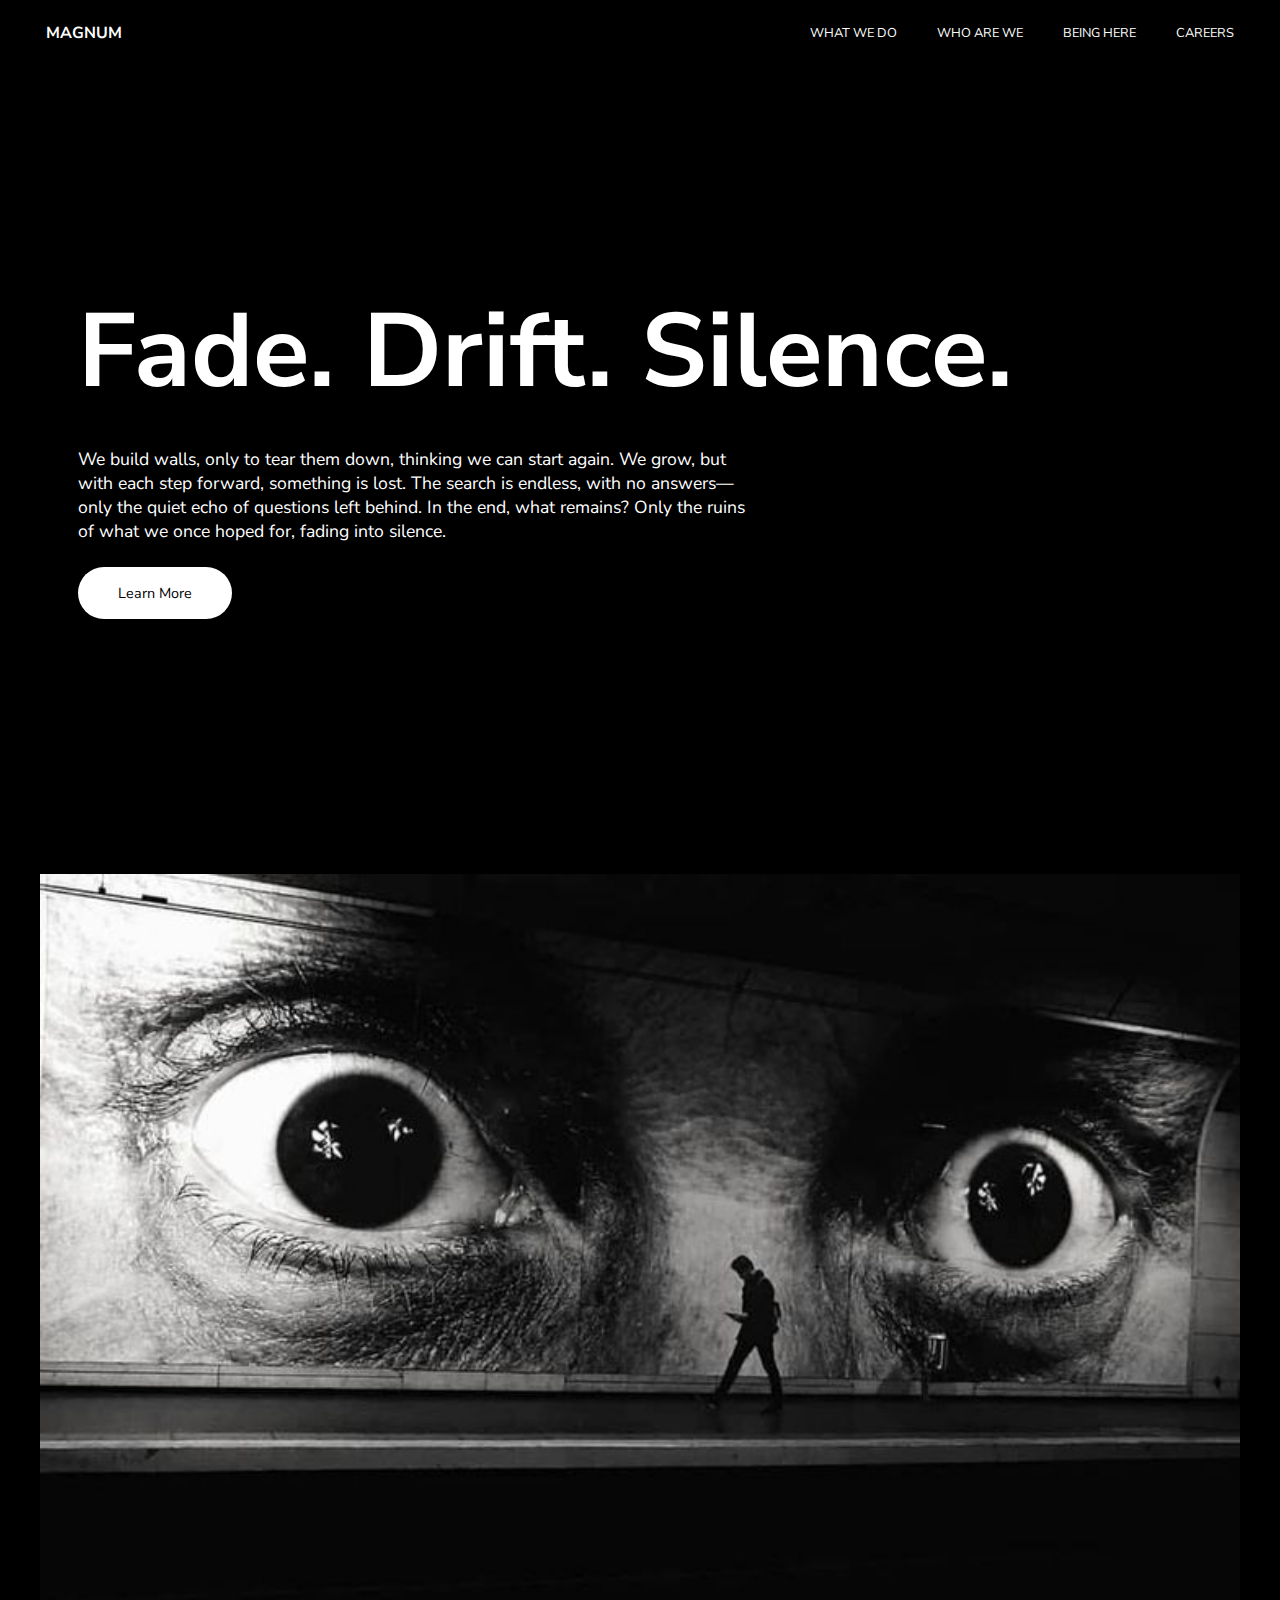
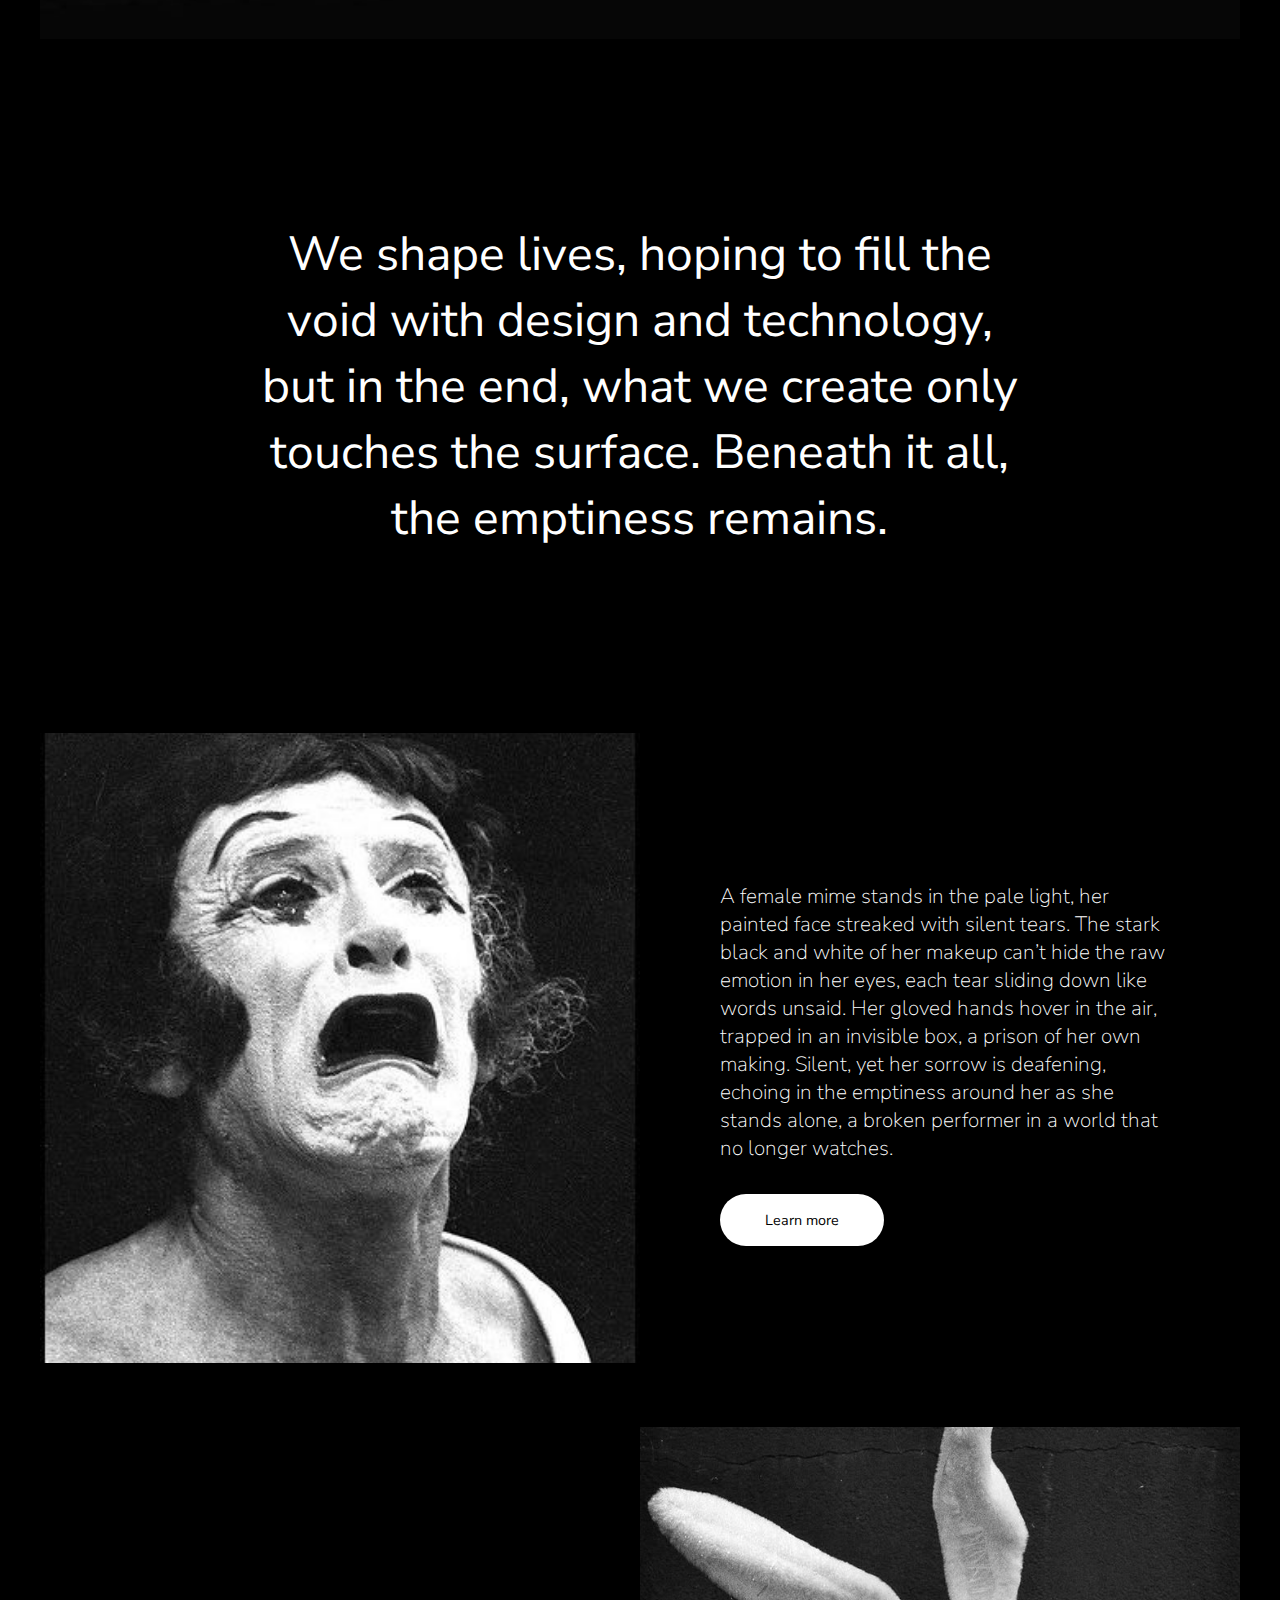
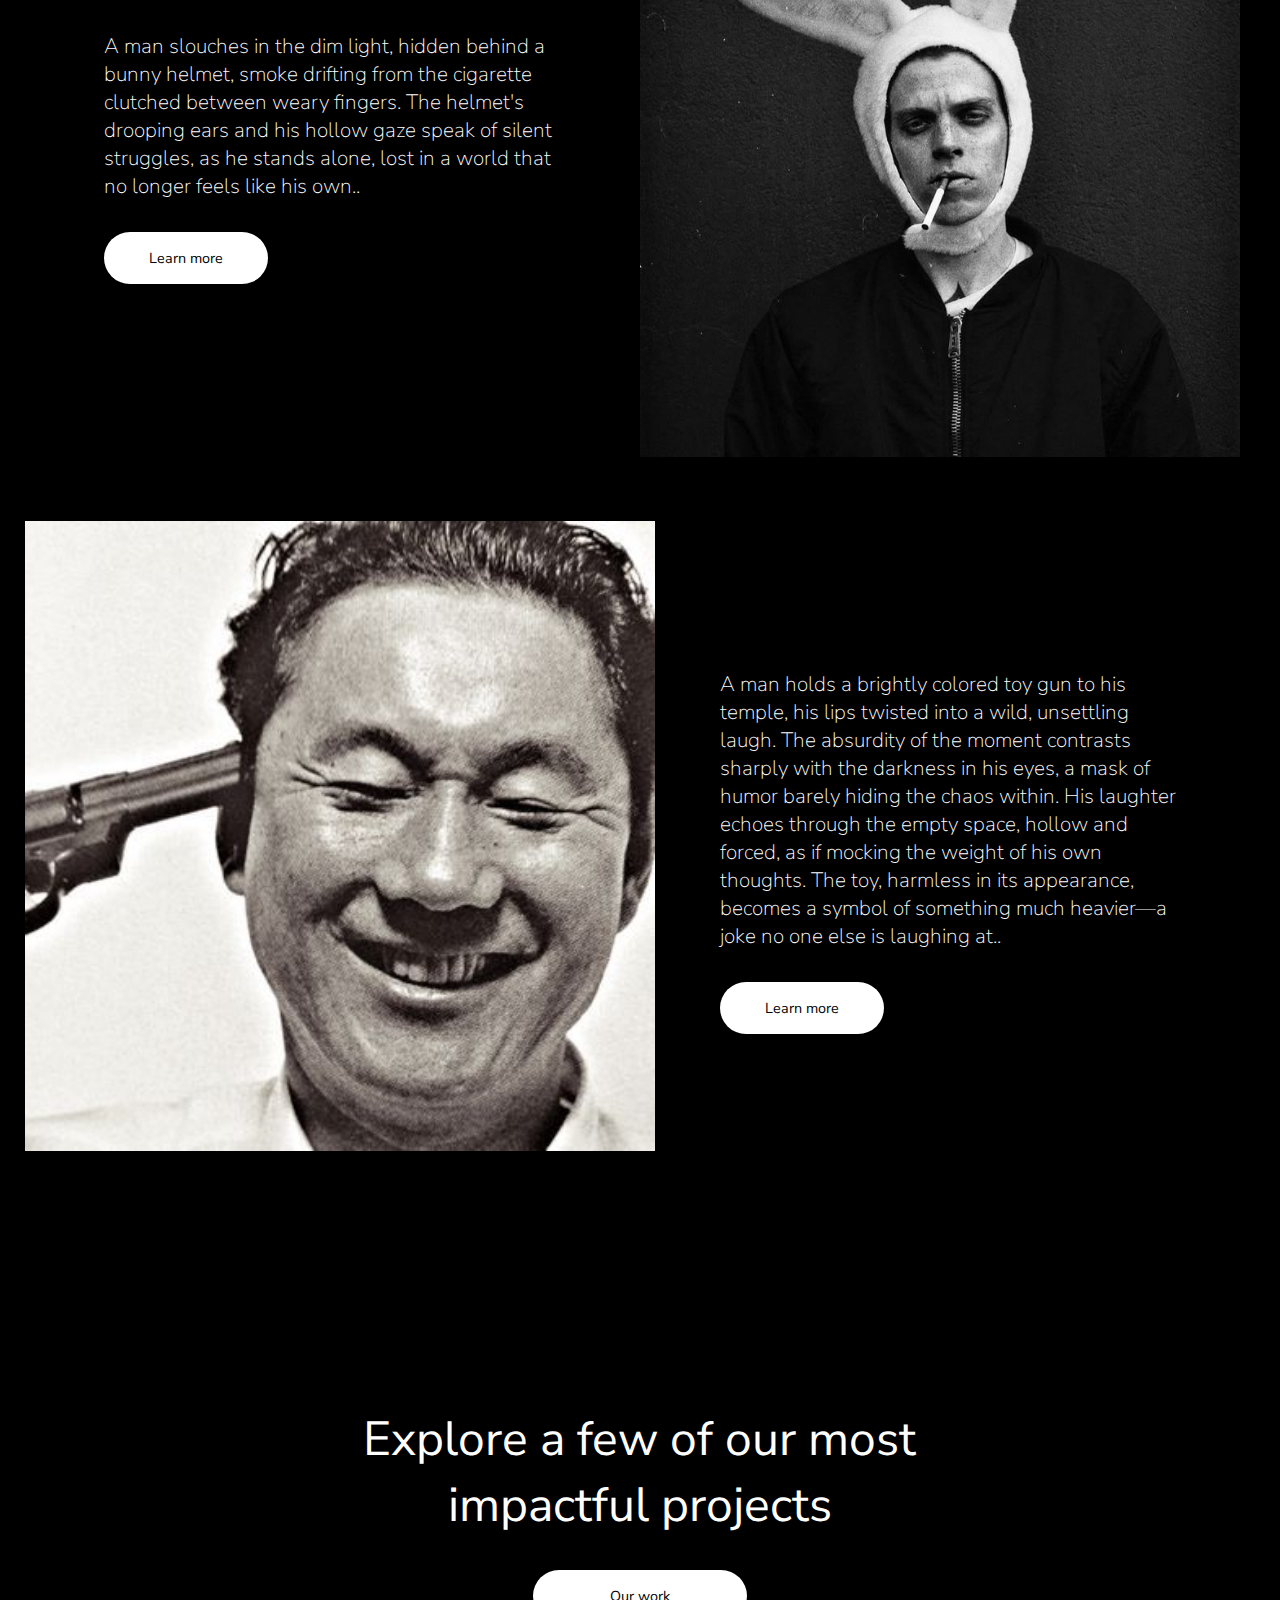
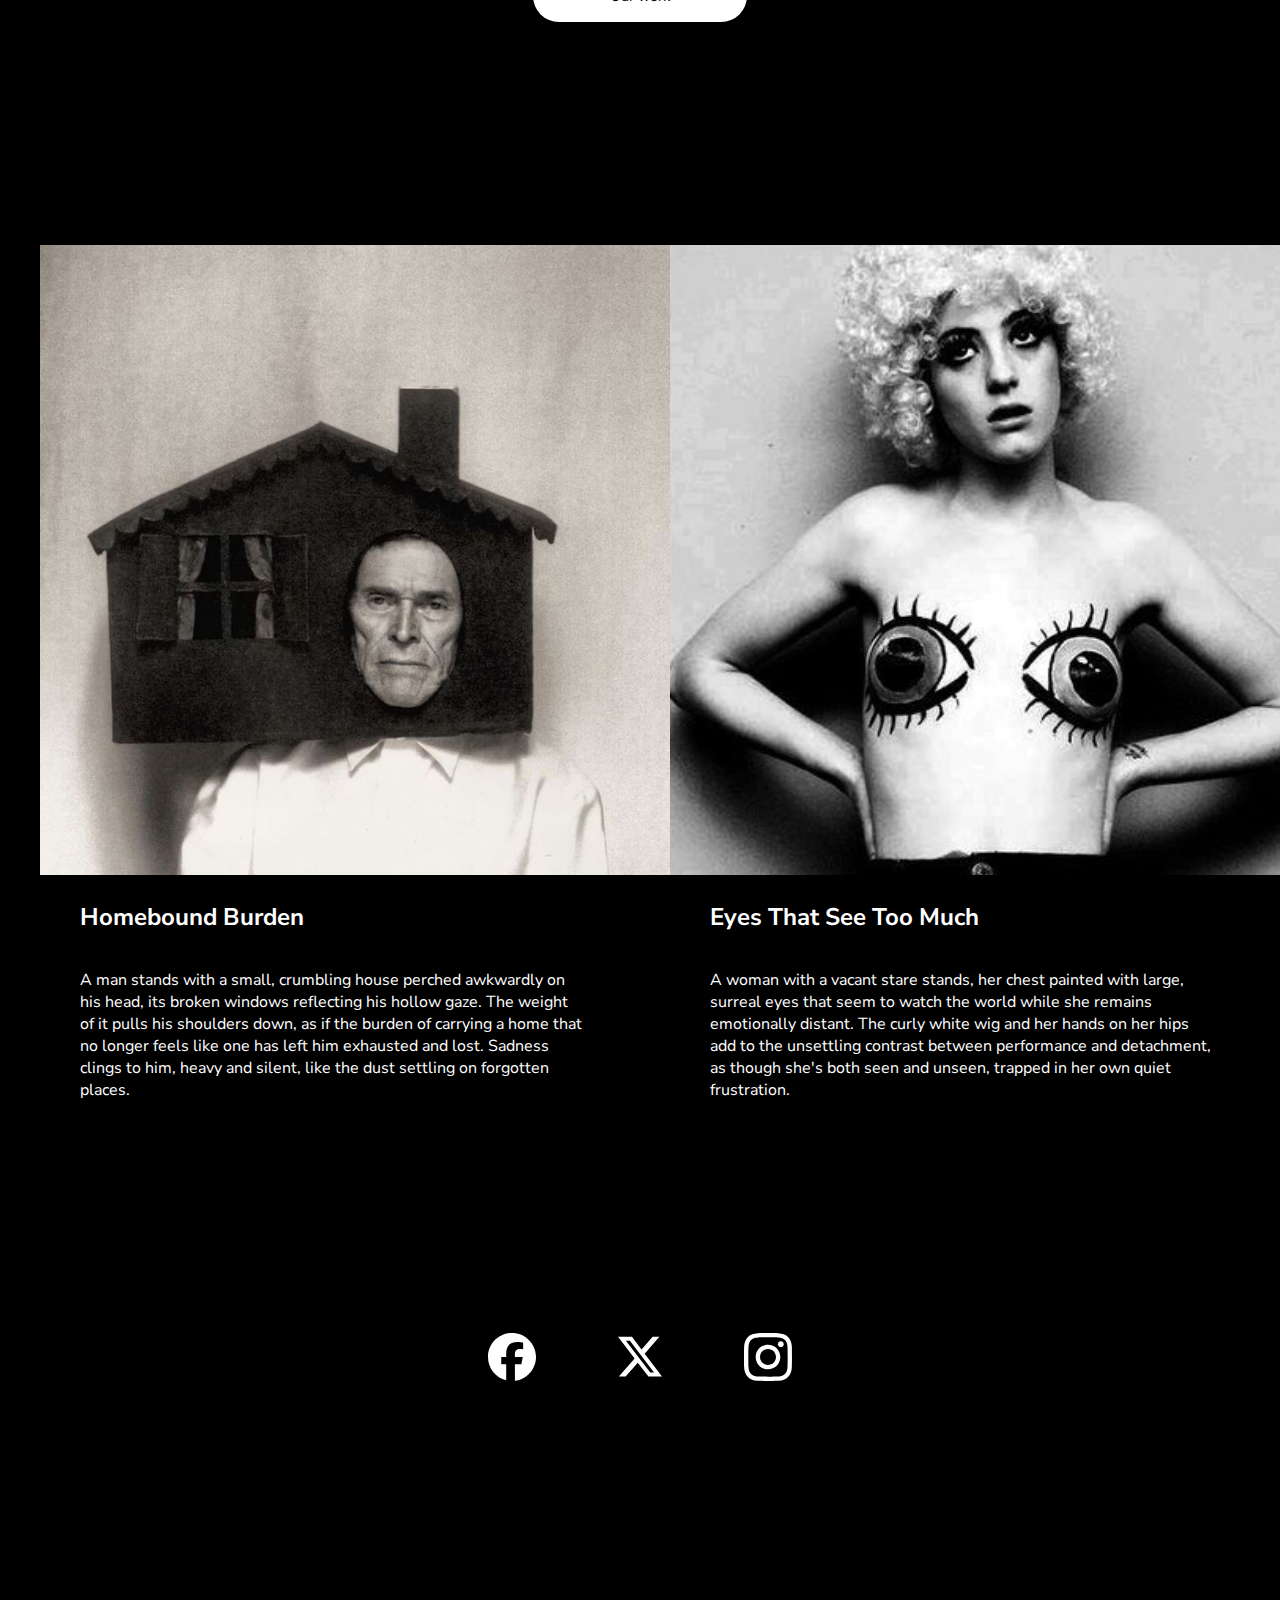
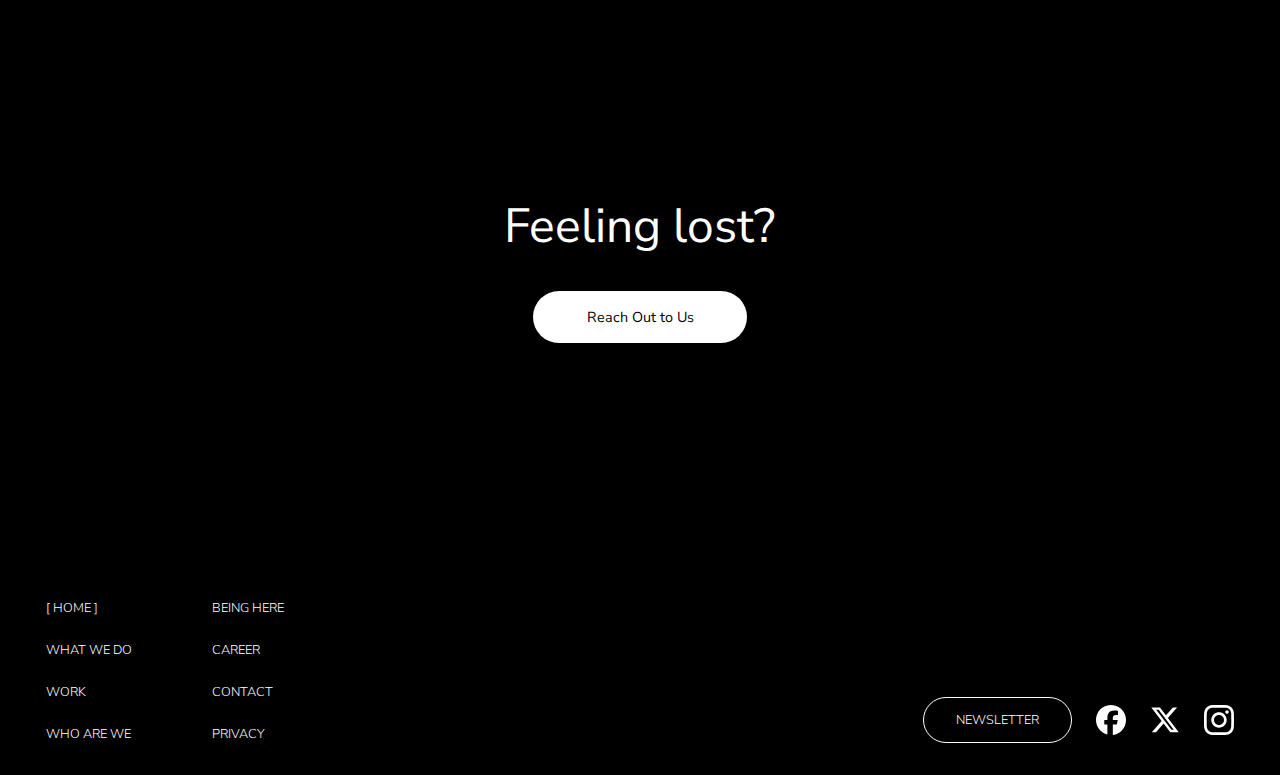
<file: index.html>
<!DOCTYPE html>
<html lang="en">
<head>
    <meta charset="UTF-8">
    <meta name="viewport" content="width=device-width, initial-scale=1.0">
    <title>- x</title>
    <link rel="stylesheet" href="css/styles.css">
</head>
<body>
    <!-- navigation bar -->
    <div class="top-nav">
        <h1>MAGNUM</h1>
        <div class="buttons">
            <ul>
                <li><a href="#whatdowedo">WHAT WE DO</a></li>
                <li><a href="#whoarewe">WHO ARE WE</a></li>
                <li><a href="#projects">BEING HERE</a></li>
                <li><a href="#contactus">CAREERS</a></li>
            </ul>
        </div>
    </div>

    <div class="hero">
        <span>Fade. Drift. Silence.</span>
        <p>We build walls, only to tear them down, thinking we can start again. We grow, but with each step forward, something is lost. The search is endless, with no answers—only the quiet echo of questions left behind. In the end, what remains? Only the ruins of what we once hoped for, fading into silence.</p>

        <a href="">Learn More</a>
    </div>

    <div class="container">
        <img src="images/eyes.jpg" alt="">
    </div>

    <div class="title-container" id="whoarewe">
        <h1 class="title">We shape lives, hoping to fill the void with design and technology, but in the end, what we create only touches the surface. Beneath it all, the emptiness remains.</h1>
    </div>

    <div class="contents" id="whatdowedo">
        <div class="img-container">
            <img src="images/Marcel Marceau.jpg" alt="">
        </div>

        <div class="side-content">
            <p>A female mime stands in the pale light, her painted face streaked with silent tears. The stark black and white of her makeup can’t hide the raw emotion in her eyes, each tear sliding down like words unsaid. Her gloved hands hover in the air, trapped in an invisible box, a prison of her own making. Silent, yet her sorrow is deafening, echoing in the emptiness around her as she stands alone, a broken performer in a world that no longer watches.</p>

            <a href="test.html">Learn more</a>
        </div>
    </div>

    
    <div class="contents">
        <div class="side-content">
            <p>A man slouches in the dim light, hidden behind a bunny helmet, smoke drifting from the cigarette clutched between weary fingers. The helmet's drooping ears and his hollow gaze speak of silent struggles, as he stands alone, lost in a world that no longer feels like his own..</p>

            <a href="test.html">Learn more</a>
        </div>

        <div class="img-container">
            <img src="images/download.jpg" alt="">
        </div>
    </div>

    <div class="contents">

        <div class="img-container">
            <img src="images/gun.jpg" alt="">
        </div>

        <div class="side-content">
            <p>A man holds a brightly colored toy gun to his temple, his lips twisted into a wild, unsettling laugh. The absurdity of the moment contrasts sharply with the darkness in his eyes, a mask of humor barely hiding the chaos within. His laughter echoes through the empty space, hollow and forced, as if mocking the weight of his own thoughts. The toy, harmless in its appearance, becomes a symbol of something much heavier—a joke no one else is laughing at..</p>

            <a href="test.html">Learn more</a>
        </div>

    </div>

    <div class="title-container">
        <h1 class="title">Explore a few of our most impactful projects</h1>

        <a href="test.html">Our work</a>
    </div>

    <div class="projects-container" id="projects">
        <div class="project">
            <div class="project-img">
                <img src="images/haus.jpg" alt="">
            </div>
            <h2>Homebound Burden</h2>
            <p>
                A man stands with a small, crumbling house perched awkwardly on his head, its broken windows reflecting his hollow gaze. The weight of it pulls his shoulders down, as if the burden of carrying a home that no longer feels like one has left him exhausted and lost. Sadness clings to him, heavy and silent, like the dust settling on forgotten places.
            </p>
        </div>

        <div class="project">
            <div class="project-img">
                <img src="images/Baubo.jpg" alt="">
            </div>
            <h2>Eyes That See Too Much</h2>
            <p>
                A woman with a vacant stare stands, her chest painted with large, surreal eyes that seem to watch the world while she remains emotionally distant. The curly white wig and her hands on her hips add to the unsettling contrast between performance and detachment, as though she's both seen and unseen, trapped in her own quiet frustration.</p>
        </div>
    </div>

    <div class="links-container">
        <div class="links">
            <img src="images/facebook.svg" alt="">
            <img src="images/twitter.svg" alt="">
            <img src="images/instagram.svg" alt="">
        </div>

        
    </div>


    <div class="title-container" id="contactus">
        <h1 class="title">Feeling lost?</h1>

        <a href="test.html">Reach Out to Us</a>
    </div>


    <div class="footer">
        <div class="footer-1">
            <a href="">[ HOME ]</a>
            <a href="">WHAT WE DO</a>
            <a href="">WORK</a>
            <a href="">WHO ARE WE</a>
        </div>

        <div class="footer-1">
            <a href="">BEING HERE</a>
            <a href="">CAREER</a>
            <a href="">CONTACT</a>
            <a href="">PRIVACY</a>
        </div>

        <div class="footer-2">
            <a href=""> NEWSLETTER</a>
            <img src="images/facebook.svg" alt="">
            <img src="images/twitter.svg" alt="">
            <img src="images/instagram.svg" alt="">
        </div>
    </div>




</body>
</html>
</file>
<file: css/styles.css>
@import url('https://fonts.googleapis.com/css2?family=Nunito+Sans:ital,opsz,wght@0,6..12,200..1000;1,6..12,200..1000&display=swap');
body {
    background-color: #000;
    color: #fff;
    font-family: "Nunito Sans";
}

html {
    scroll-behavior: smooth;
}


/* navigation bar */
.top-nav {
    display: flex;
    justify-content: space-between;
    align-items: center;
    margin: 0rem 3vw;
}

.top-nav h1 {
    font-size: 1rem;
    font-weight: 700;
}

.buttons ul {
    display: flex;
    align-items: center;
    justify-content: space-around;
    gap: 2.5rem;
}

.buttons a, .buttons li{
    color: #fff;
    text-decoration: none;
    list-style-type: none;
    font-size: 0.8rem;
}
/* end navigation bar */


/* body */
.hero {
    display: flex;
    flex-direction: column;
    justify-content: center;
    width: auto;
    height: 80vh;
    margin: 0rem 3vw;
    padding: 2rem 2rem;
}

.hero span {
    font-weight: 700;
    font-size: 6.5rem;
    margin-bottom: 1.5rem;
}

.hero p {
    width: 60%;
    font-size: 1.1rem;
    font-weight: 400;
    margin: 0px;
    margin-bottom: 1.5rem;
}

.hero a {
    text-decoration: none;
    color: #000;
    background-color: #fff;
    font-size: 0.9rem;
    padding: 1rem 2rem;
    width: 8%;
    text-align: center;
    border: none;
    border-radius: 2rem;
}
/* end hero */

/* second part */
.container {
    display: flex;
    justify-content: center;
    width: auto;
    height: auto;
    padding: 2rem 2rem;
}

.container img {
    width: 100%;
    height: 85vh;
    object-fit: fill;
}

/* containers */
.title-container {
    height: 70vh;
    display: flex;
    justify-content: center;
    flex-direction: column;
    align-items: center;
}


.title {
    width: 60%;
    text-align: center;
    font-size: 3rem;
    font-weight: 400;
}

.contents {
    display: flex;
    justify-content: space-between;
    padding: 2rem 2rem;
    gap: 1rem;
}

.img-container {
    display: flex;
    justify-content: center;
    width: 50%;
}

.img-container img {
    width: 90vw;
    height: 70vh;
    object-fit: cover;
}


.side-content {
    display: flex;
    flex-direction: column;
    justify-content: center;
    padding: 2rem 4rem;
    width: 50%;
}

.side-content p {
    font-size: 1.3rem;
    margin: 2rem 0rem;
    font-weight: 200;
}

.side-content a {
    text-decoration: none;
    color: #000;
    background-color: #fff;
    font-size: 0.9rem;
    padding: 1rem 2rem;
    width: 100px;
    text-align: center;
    border: none;
    border-radius: 2rem;
}

.title-container a {
    text-decoration: none;
    color: #000;
    background-color: #fff;
    font-size: 0.9rem;
    padding: 1rem 2rem;
    width: 150px;
    text-align: center;
    font-weight: 400;
    border: none;
    border-radius: 2rem;
}

.projects-container {
    display: flex;
    align-items: center;
    padding: 2rem 2rem;
    justify-content: space-between;
}

.project {
    display: flex;
    flex-direction: column;
    width: auto;
    height: 100vh;
    align-items: center;
}

.project-img img{
    width: 70vh;
    height: 70vh;
    object-fit: cover;
}

.project h2, .project p {
    margin-left: 2.5rem;
    margin-right: auto;
}


.project p {
    width: 80%;
}

/* footer */
.links-container {
    display: flex;
    justify-content: center;
    align-items: center;
    height: 40vh;
}

.links {
    display: flex;
    justify-content: space-evenly;
    gap: 5rem;
}

.footer {
    display: flex;
    align-items: flex-start;
    gap: 5rem;
    margin: 2rem 3vw;
}

.footer-1 {
    display: flex;
    flex-direction: column;
    gap: 1.5rem;
}

.footer-1 a {
    color: #fff;
    text-decoration: none;
    font-size: 0.8rem;
    font-weight: 300;
}

.footer > :nth-child(2) {
    margin-right: auto;
}

.footer > :nth-child(3) {
    margin-top: auto;
}

.footer-2 {
    display: flex;
    gap: 1.5rem;
    justify-content: center;
    align-items: flex-end;
}

.footer-2 a {
    text-decoration: none;
    color: #fff;
    padding: 0.8rem 2rem;
    font-size: 0.8rem;
    font-weight: 300;
    border: 1px solid #fff;
    border-radius: 2rem;
}

.footer-2 img {
    width: 30px;
    margin-top: 0.5rem;
    margin-bottom: 0.5rem;
}
</file>
